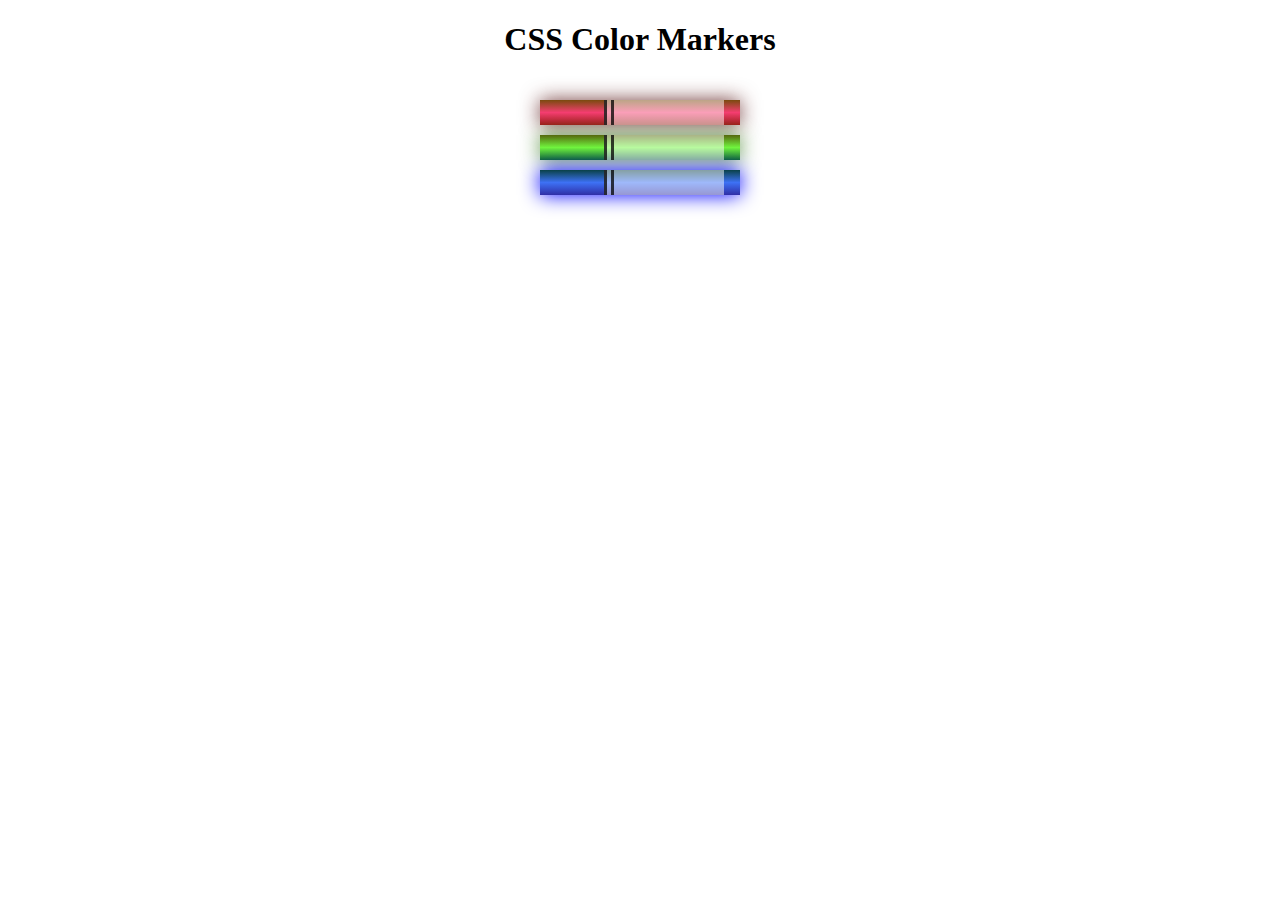
<file: colormap/index.html>
<!DOCTYPE html>
<html lang="en">
  <head>
    <meta charset="utf-8">
    <meta name="viewport" content="width=device-width, initial-scale=1.0">
    <title>Colored Markers</title>
    <link rel="stylesheet" href="styles.css">
  </head>
  <body>
    <h1>CSS Color Markers</h1>
    <div class="container">
      <div class="marker red">
        <div class="cap"></div>
        <div class="sleeve"></div>
      </div>
      <div class="marker green">
        <div class="cap"></div>
        <div class="sleeve"></div>
      </div>
      <div class="marker blue">
        <div class="cap"></div>
        <div class="sleeve"></div>
      </div>
    </div>
  </body>
</html>
</file>
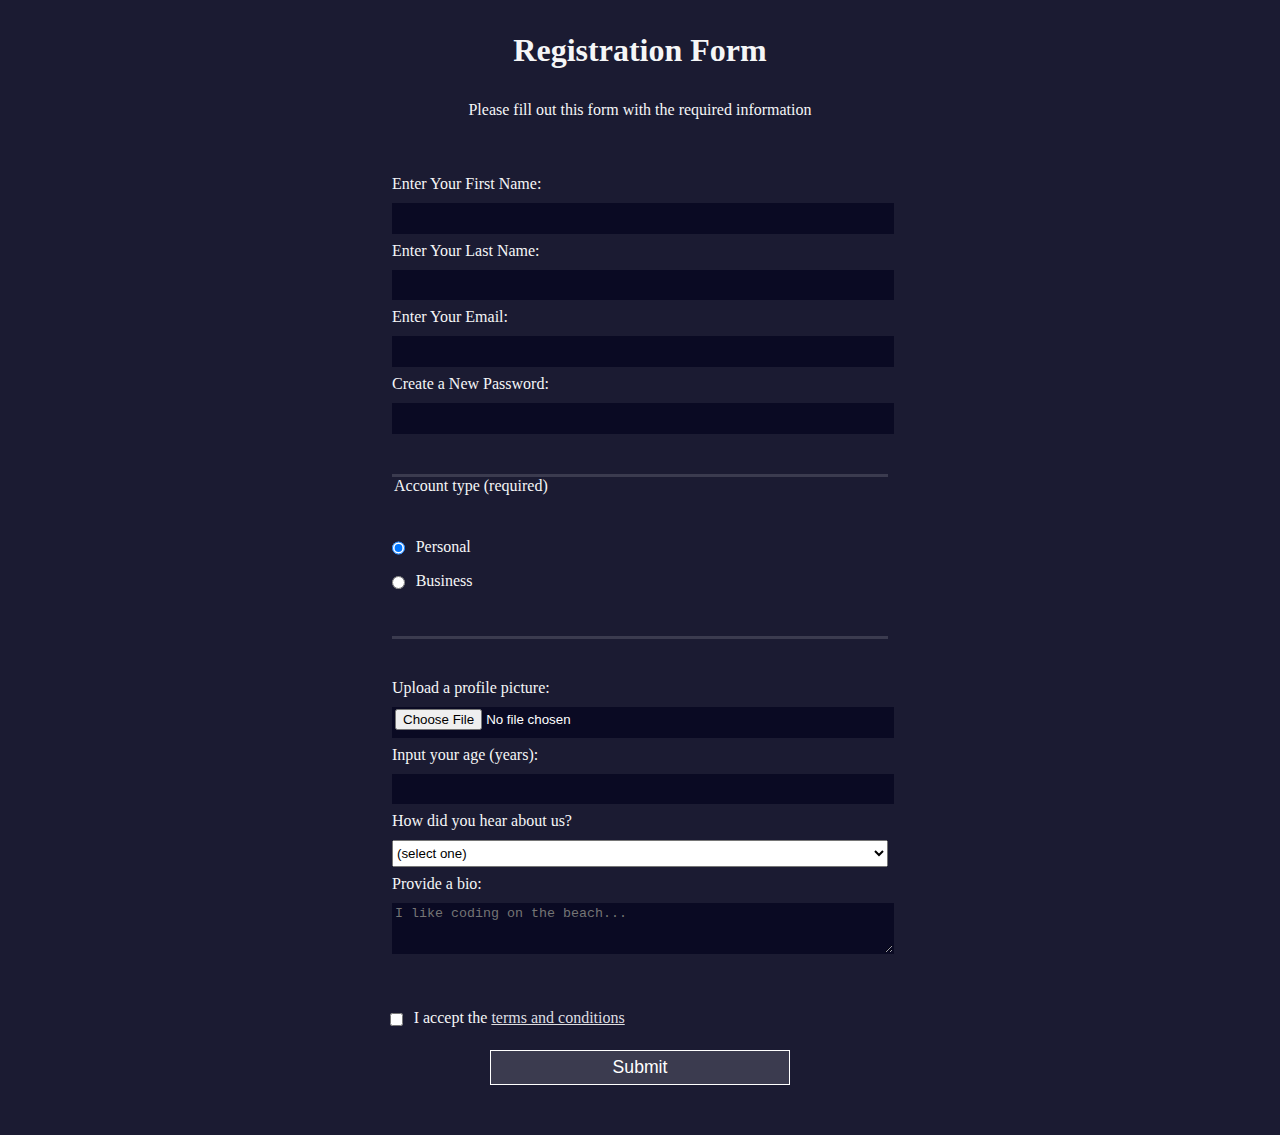
<file: RegistrationForm/index.html>
<!DOCTYPE html>
<html lang="en">
  <head>
    <meta charset="UTF-8">
    <title>Registration Form</title>
    <link rel="stylesheet" href="styles.css" />
  </head>
  <body>
    <h1>Registration Form</h1>
    <p>Please fill out this form with the required information</p>
    <form method="post" action='https://register-demo.freecodecamp.org'>
      <fieldset>
        <label for="first-name">Enter Your First Name: <input id="first-name" name="first-name" type="text" required /></label>
        <label for="last-name">Enter Your Last Name: <input id="last-name" name="last-name" type="text" required /></label>
        <label for="email">Enter Your Email: <input id="email" name="email" type="email" required /></label>
        <label for="new-password">Create a New Password: <input id="new-password" name="new-password" type="password" pattern="[a-z0-5]{8,}" required /></label>
      </fieldset>
      <fieldset>
        <legend>Account type (required)</legend>
        <label for="personal-account"><input id="personal-account" type="radio" name="account-type" class="inline" checked /> Personal</label>
        <label for="business-account"><input id="business-account" type="radio" name="account-type" class="inline" /> Business</label>
      </fieldset>
      <fieldset>
        <label for="profile-picture">Upload a profile picture: <input id="profile-picture" type="file" name="file" /></label>
        <label for="age">Input your age (years): <input id="age" type="number" name="age" min="13" max="120" /></label>
        <label for="referrer">How did you hear about us?
          <select id="referrer" name="referrer">
            <option value="">(select one)</option>
            <option value="1">freeCodeCamp News</option>
            <option value="2">freeCodeCamp YouTube Channel</option>
            <option value="3">freeCodeCamp Forum</option>
            <option value="4">Other</option>
          </select>
        </label>
        <label for="bio">Provide a bio:
          <textarea id="bio" name="bio" rows="3" cols="30" placeholder="I like coding on the beach..."></textarea>
        </label>
      </fieldset>
      <label for="terms-and-conditions">
        <input class="inline" id="terms-and-conditions" type="checkbox" required name="terms-and-conditions" /> I accept the <a href="https://www.freecodecamp.org/news/terms-of-service/">terms and conditions</a>
      </label>
      <input type="submit" value="Submit" />
    </form>
  </body>
</html>
</file>
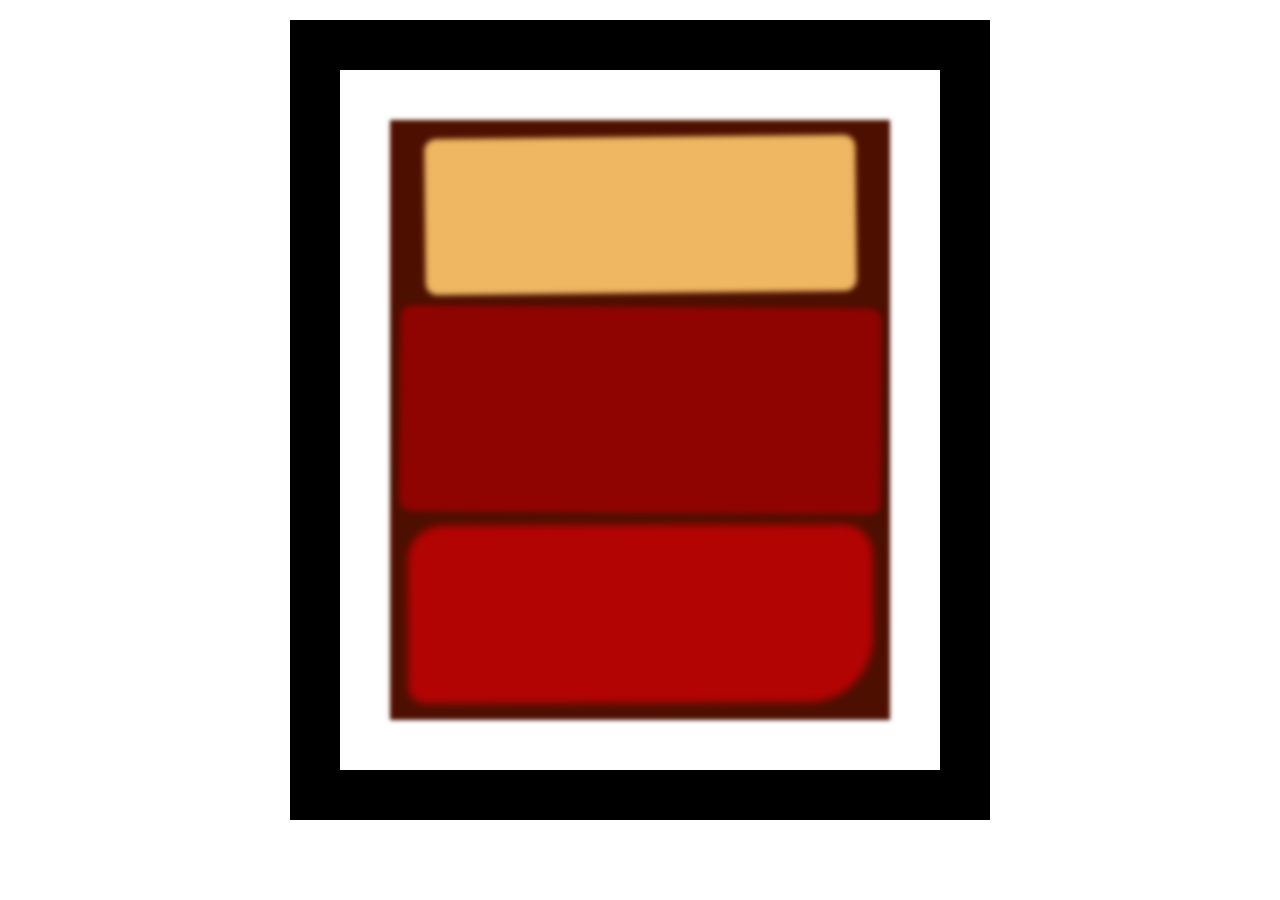
<file: RothkoPainting/index.html>
<!DOCTYPE html>
<html lang="en">
  <head>
    <meta charset="UTF-8">
    <title>Rothko Painting</title>
    <link href="./styles.css" rel="stylesheet">
  </head>
  <body>
    <div class="frame">
      <div class="canvas">
        <div class="one"></div>
        <div class="two"></div>
        <div class="three"></div>
      </div>
    </div>
  </body>
</html>
</file>
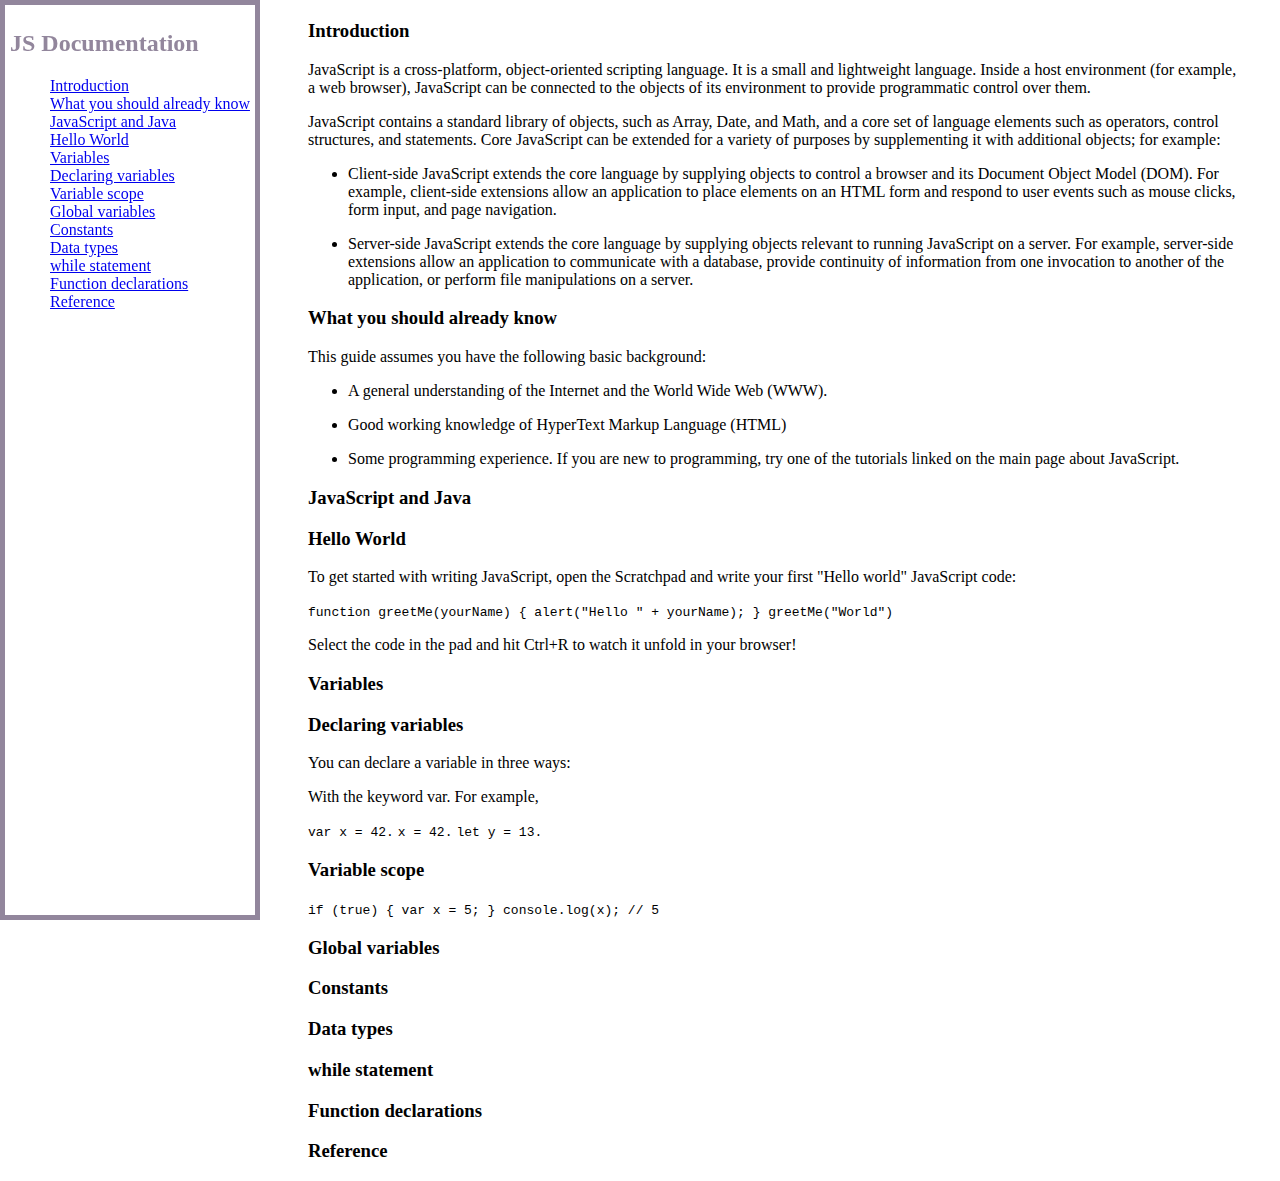
<file: Tasks/Documentation Page/index.html>
<!DOCTYPE html>
<html lang="en">
  <head>
    <meta charset="utf">
    <meta name="viewport" content="width=device-width, initial-ratio=1.0">
    <link rel="stylesheet" href="styles.css">
    <meta name="description" content="Technical documentation page">
  </head>
  <body>
    <nav id="navbar">
      <header><h2>JS Documentation</h2></header>
      <ul>
<li><a class="nav-link" href="#Introduction">Introduction</a></li>
<li><a class="nav-link" href="#What_you_should_already_know">What you should already know</a></li>
<li><a class="nav-link" href="#JavaScript_and_Java">JavaScript and Java</a></li>
<li><a class="nav-link" href="#Hello_World">Hello World</a></li>
<li><a class="nav-link" href="#Variables">Variables</a></li>
<li><a class="nav-link" href="#Declaring_variables">Declaring variables</a></li>
<li><a class="nav-link" href="#Variable_scope">Variable scope</a></li>
<li><a class="nav-link" href="#Global_variables">Global variables</a></li>
<li><a class="nav-link" href="#Constants">Constants</a></li>
<li><a class="nav-link" href="#Data_types">Data types</a></li>
<li><a class="nav-link" href="#while_statement">while statement</a></li>
<li><a class="nav-link" href="#Function_declarations">Function declarations</a></li>
<li><a class="nav-link" href="#Reference">Reference</a></li>
      </ul>
    </nav>
    <main id="main-doc">
      <section class="main-section" id="Introduction">
        <header>
          <h3>Introduction</h3>
          </header>
        <p>JavaScript is a cross-platform, object-oriented scripting language. It is a small and lightweight language. Inside a host environment (for example, a web browser), JavaScript can be connected to the objects of its environment to provide programmatic control over them.</p>
        <p>JavaScript contains a standard library of objects, such as Array, Date, and Math, and a core set of language elements such as operators, control structures, and statements. Core JavaScript can be extended for a variety of purposes by supplementing it with additional objects; for example:</p>
        <ul>
          <li>
            <p>Client-side JavaScript extends the core language by supplying objects to control a browser and its Document Object Model (DOM). For example, client-side extensions allow an application to place elements on an HTML form and respond to user events such as mouse clicks, form input, and page navigation.</p>
          </li>
          <li>
            <p>Server-side JavaScript extends the core language by supplying objects relevant to running JavaScript on a server. For example, server-side extensions allow an application to communicate with a database, provide continuity of information from one invocation to another of the application, or perform file manipulations on a server.
</p>
          </li>
        </ul>
      </section>
      <section class="main-section" id="What_you_should_already_know">
        <header>
          <h3>What you should already know</h3>
          </header>
        <p>This guide assumes you have the following basic background:</p>
        <ul>
          <li>
            <p>A general understanding of the Internet and the World Wide Web (WWW).</p>
          </li>
          <li>
            <p>Good working knowledge of HyperText Markup Language (HTML)</p>
          </li>
          <li>
            <p>Some programming experience. If you are new to programming, try one of the tutorials linked on the main page about JavaScript.
</p>
          </li>
        </ul>
      </section>
      <section class="main-section" id="JavaScript_and_Java">
        <header><h3>JavaScript and Java</h3>
        </header>
      </section>
      <section class="main-section" id="Hello_World">
        <header><h3>Hello World</h3></header>
        <p>To get started with writing JavaScript, open the Scratchpad and write your first "Hello world" JavaScript code:
          </p>
          <code>function greetMe(yourName) { alert("Hello " + yourName); }
greetMe("World")</code>
<p>Select the code in the pad and hit Ctrl+R to watch it unfold in your browser!
</p>
        </header>
      </section>
      <section class="main-section" id="Variables">
        <header><h3>Variables</h3>
        </header>
      </section>
      <section class="main-section" id="Declaring_variables">
        <header><h3>
          Declaring variables</h3></header>
          <p>You can declare a variable in three ways:</p>
          <p>With the keyword var. For example,</p>
          <code>var x = 42.</code>
          <code>x = 42.</code>
          <code>let y = 13.</code>
      </section>
      <section class="main-section" id="Variable_scope">
        <header>
          <h3>Variable scope</h3></header>
          <code>if (true) { var x = 5; } console.log(x); // 5</code>
      </section>
      <section class="main-section" id="Global_variables">
        <header><h3>Global variables</h3>
        </header>
      </section>
      <section class="main-section" id="Constants">
        <header><h3>Constants</h3></header>
      </section>
      <section class="main-section" id="Data_types">
        <header><h3>Data types</h3></header>
      </section>
      <section class="main-section" id="while_statement">
        <header><h3>while statement</h3></header>
      </section>
      <section class="main-section" id="Function_declarations">
        <header><h3>Function declarations</h3></header>
      </section>
      <section class="main-section" id="Reference">
        <header><h3>Reference</h3></header>
      </section>
    </main>
  </body>
</html>
</file>
<file: colormap/styles.css>
h1 {
    text-align: center;
  }
  
  .container {
    background-color: rgb(255, 255, 255);
    padding: 10px 0;
  }
  
  .marker {
    width: 200px;
    height: 25px;
    margin: 10px auto;
  }
  
  .cap {
    width: 60px;
    height: 25px;
  }
  
  .sleeve {
    width: 110px;
    height: 25px;
    background-color: rgba(255, 255, 255, 0.5);
    border-left: 10px double rgba(0, 0, 0, 0.75);
  }
  
  .cap, .sleeve {
    display: inline-block;
  }
  
  .red {
    background: linear-gradient(rgb(122, 74, 14), rgb(245, 62, 113), rgb(162, 27, 27));
    box-shadow: 0 0 20px 0 rgba(83, 14, 14, 0.8);
  }
  
  .green {
    background: linear-gradient(#55680D, #71F53E, #116C31);
    box-shadow: 0 0 20px 0 #3B7E20CC;
  }
  
  .blue {
    background: linear-gradient(hsl(186, 76%, 16%), hsl(223, 90%, 60%), hsl(240, 56%, 42%));
    box-shadow: 0 0 20px 0 blue;
  }
</file>
<file: RegistrationForm/styles.css>
body {
    width: 100%;
    height: 100vh;
    margin: 0;
    background-color: #1b1b32;
    color: #f5f6f7;
    font-family: Tahoma;
    font-size: 16px;
  }
  
  h1, p {
    margin: 1em auto;
    text-align: center;
  }
  
  form {
    width: 60vw;
    max-width: 500px;
    min-width: 300px;
    margin: 0 auto;
    padding-bottom: 2em;
  }
  
  fieldset {
    border: none;
    padding: 2rem 0;
    border-bottom: 3px solid #3b3b4f;
  }
  
  fieldset:last-of-type {
    border-bottom: none;
  }
  
  label {
    display: block;
    margin: 0.5rem 0;
  }
  
  input,
  textarea,
  select {
    margin: 10px 0 0 0;
    width: 100%;
    min-height: 2em;
  }
  
  input, textarea {
    background-color: #0a0a23;
    border: 1px solid #0a0a23;
    color: #ffffff;
  }
  
  .inline {
    width: unset;
    margin: 0 0.5em 0 0;
    vertical-align: middle;
  }
  
  input[type="submit"] {
    display: block;
    width: 60%;
    margin: 1em auto;
    height: 2em;
    font-size: 1.1rem;
    background-color: #3b3b4f;
    border-color: white;
    min-width: 300px;
  }
  
  input[type="file"] {
    padding: 1px 2px;
  }
  
  a{
    color: #dfdfe2;
  }
</file>
<file: RothkoPainting/styles.css>
.canvas {
    width: 500px;
    height: 600px;
    background-color: #4d0f00;
    overflow: hidden;
    filter: blur(2px);
  }
  
  .frame {
    border: 50px solid black;
    width: 500px;
    padding: 50px;
    margin: 20px auto;
  }
  
  .one {
    width: 425px;
    height: 150px;
    background-color: #efb762;
    margin: 20px auto;
    box-shadow: 0 0 3px 3px #efb762;
    border-radius: 9px;
    transform: rotate(-0.6deg);
  }
  
  .two {
    width: 475px;
    height: 200px;
    background-color: #8f0401;
    margin: 0 auto 20px;
    box-shadow: 0 0 3px 3px #8f0401;
    border-radius: 8px 10px;
    transform: rotate(0.4deg);
  }
  
  .one, .two {
    filter: blur(1px);
  }
  
  .three {
    width: 91%;
    height: 28%;
    background-color: #b20403;
    margin: auto;
    filter: blur(2px);
    box-shadow: 0 0 5px 5px #b20403;
    border-radius: 30px 25px 60px 12px;
  transform: rotate(-0.2deg);
  }
</file>
<file: Tasks/Documentation Page/styles.css>
html{
box-sizing: border-box;
}

#main-doc{
  display: block;
  margin-left: 300px;
  margin-top:20px;
  padding-right: 30px;
}
nav  li{
  list-style: none;
}
#navbar {
    position: fixed;
    left: 0;
    top: 0;
    height: 100%;
    padding: 5px;
    text-align: left;
    color: #92869c;
    border-style: solid;
    border-width: 5px;
    border-color: #92869c;
    z-index: 1000;
  }
  @media (max-width: 1199px) and (min-width: 769px)
{
 .nav-link{
    display: flex;
    color: rgb(145, 13, 35);
    background-color: rgb(6, 5, 22);
}
}
</file>
